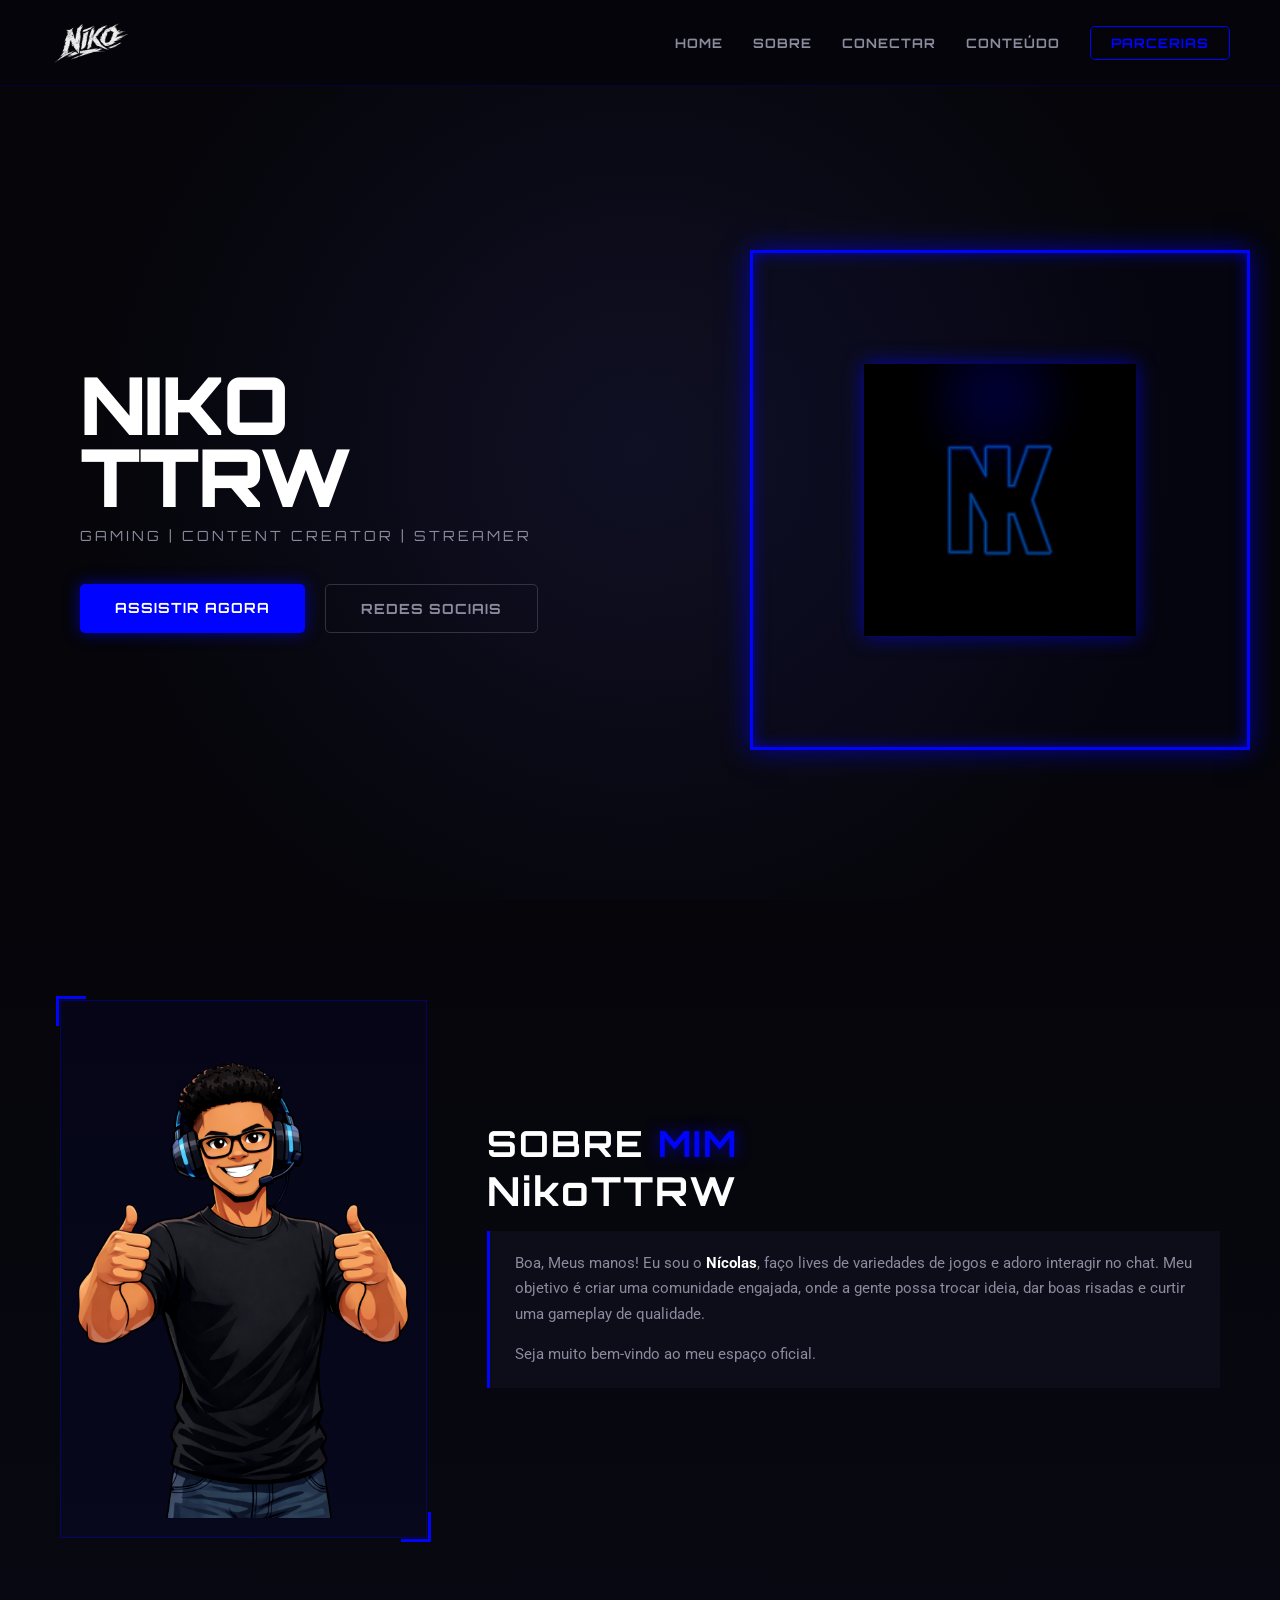
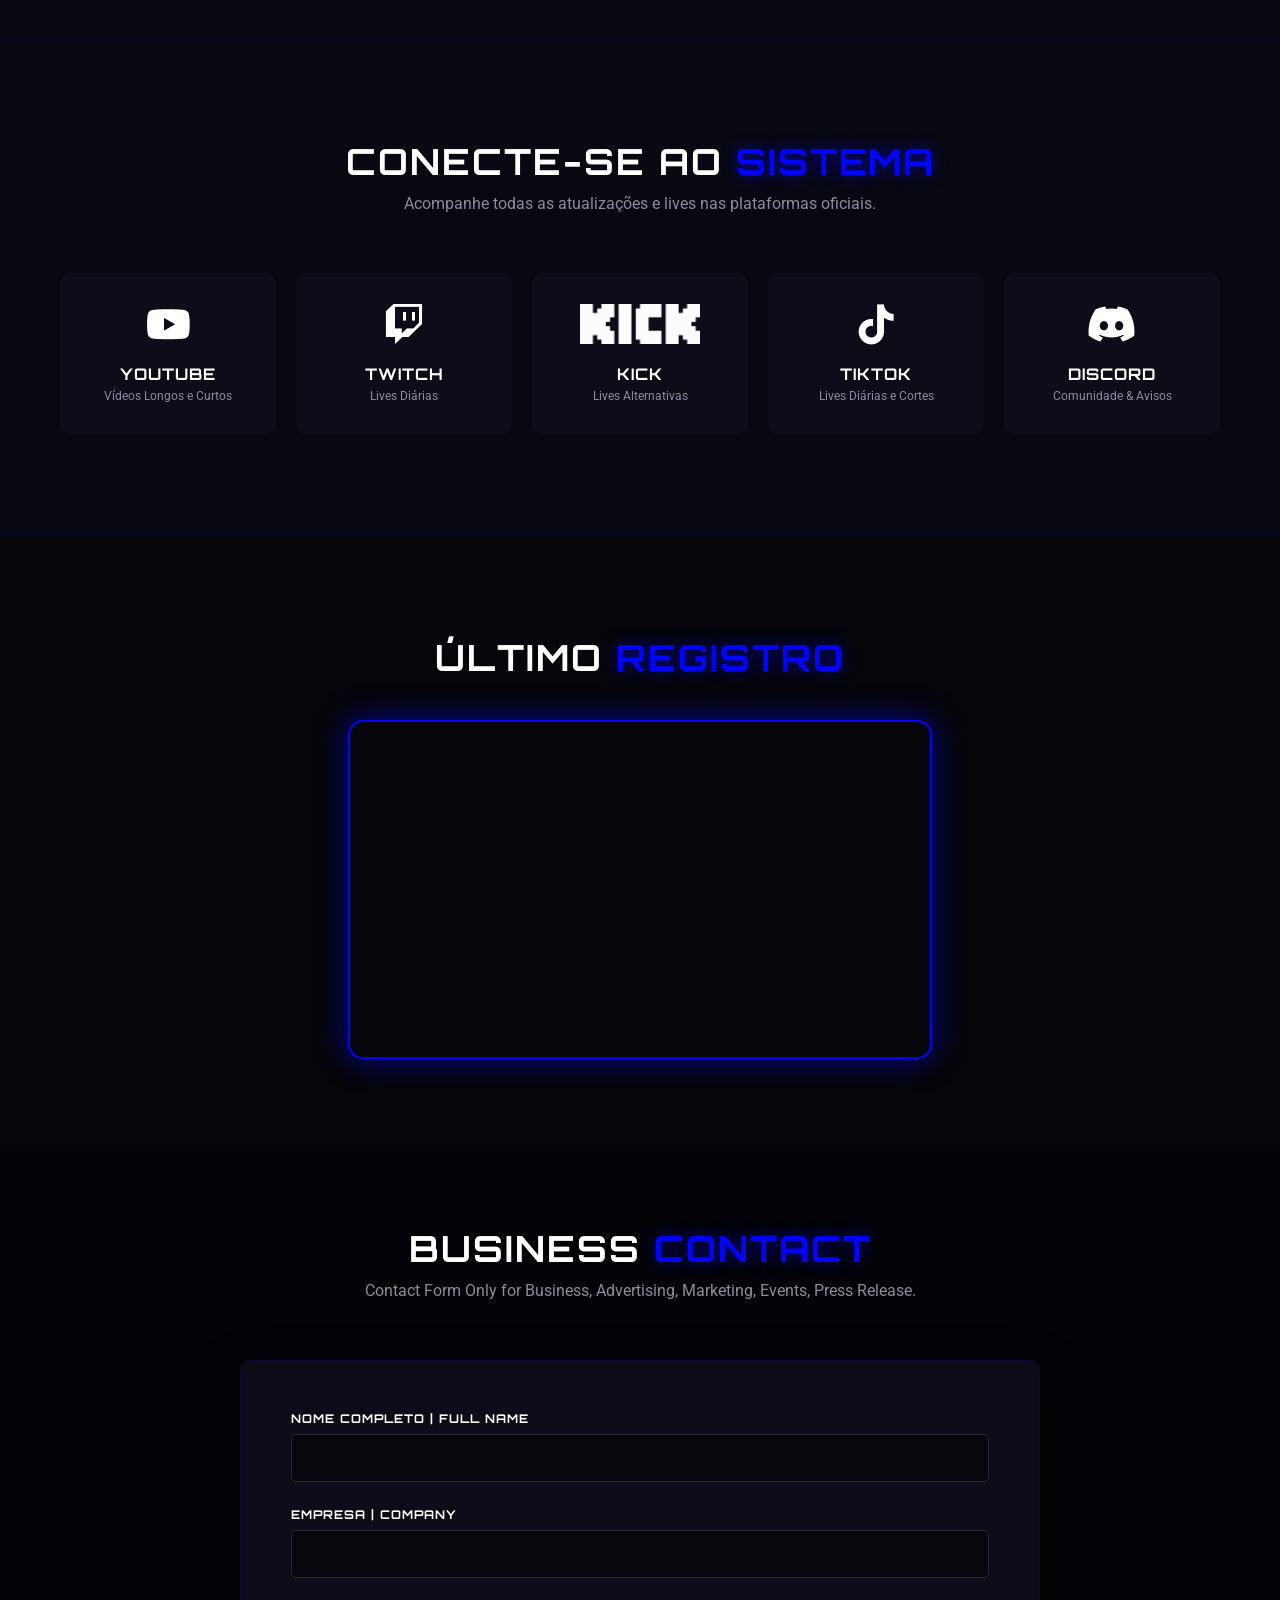
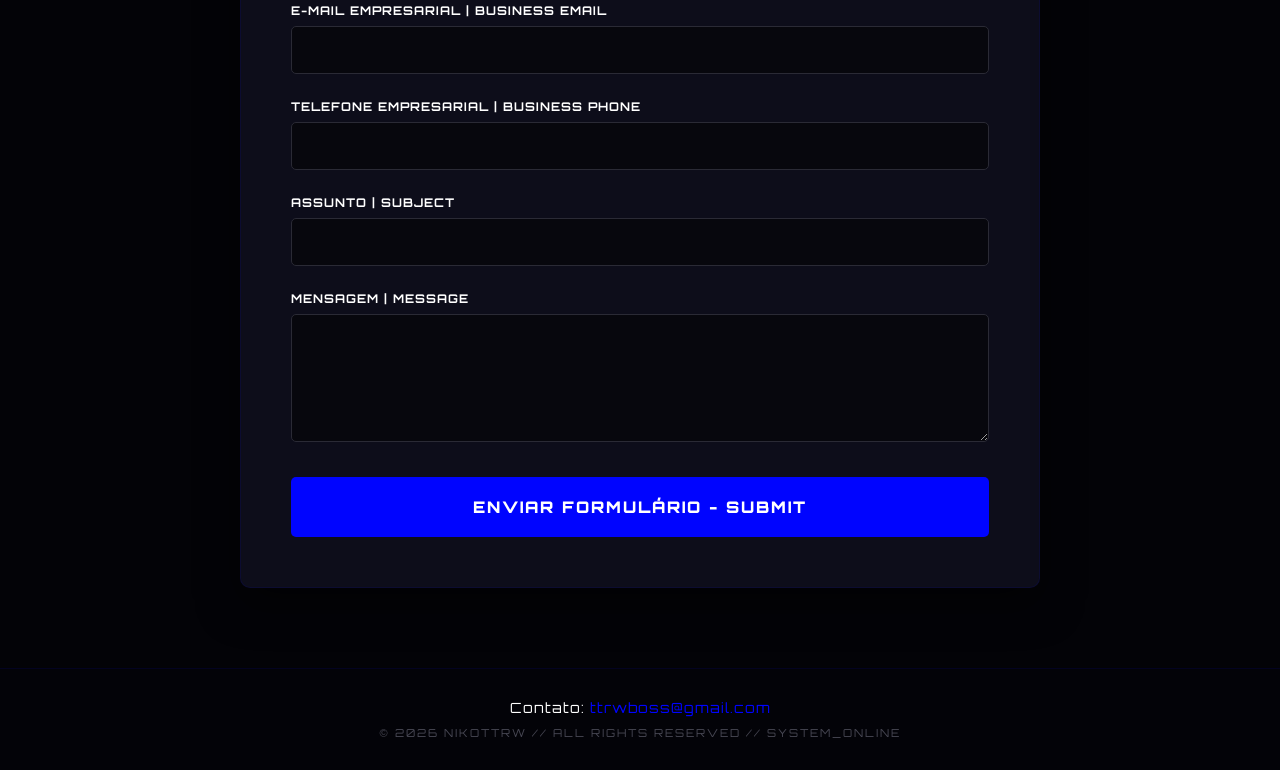
<file: index.html>
<!DOCTYPE html>
<html lang="pt-BR">
<head>
    <meta charset="UTF-8">
    <meta name="viewport" content="width=device-width, initial-scale=1.0">
    <title>NikoTTRW | Oficial Hub</title>
    <link rel="icon" type="image/png" href="images/favicon.png.png">
    <link href="https://fonts.googleapis.com/css2?family=Orbitron:wght@400;700;900&family=Roboto:wght@300;400;700&display=swap" rel="stylesheet">
    <link rel="stylesheet" href="https://cdnjs.cloudflare.com/ajax/libs/font-awesome/6.4.0/css/all.min.css">
    <link rel="stylesheet" href="css/style.css">
</head>
<body>

    <header class="header-tech">
        <div class="logo-area">
    <img src="images/logo niko.png" alt="NikoTTRW Logo" class="logo-principal">
</div>
        <nav class="nav-tech">
            <ul>
                <li><a href="#inicio">HOME</a></li>
                <li><a href="#sobre">SOBRE</a></li> <li><a href="#conectar">CONECTAR</a></li>
                <li><a href="#conteudo">CONTEÚDO</a></li>
                <li><a href="#parcerias" class="btn-contato-head">PARCERIAS</a></li>
            </ul>
        </nav>
    </header>

    <section id="inicio" class="hero-split">
        <div class="hero-text">
            <h1 class="glitch-effect">NIKO<br>TTRW</h1>
            <p class="tagline">GAMING | CONTENT CREATOR | STREAMER</p>
            <div class="hero-btns">
                <a href="https://www.twitch.tv/nikottrw" target="_blank" class="btn-principal">ASSISTIR AGORA</a>
                <a href="#conectar" class="btn-secundario">REDES SOCIAIS</a>
            </div>
        </div>
        <div class="hero-visual">
                    <div class="moldura-hero-quadrada">
                        <img src="images/Logo Canal 24,25.png" alt="Logo NK" class="logo-nk-centro">
                    </div>
                </div>
    </section>

    <section id="sobre" class="secao-sobre">
        <div class="container">
            <div class="sobre-grid">
                
                <div class="sobre-visual">
                    <div class="moldura-tech">
                        <img src="images/avatarNK01.png" alt="Foto de Perfil NikoTTRW" class="foto-perfil">
                        <div class="detalhe-canto top-left"></div>
                        <div class="detalhe-canto bottom-right"></div>
                    </div>
                </div>

                <div class="sobre-conteudo">
                    <h2 class="titulo-secao" style="text-align: left; margin-bottom: 0;">SOBRE <span class="destaque-azul">MIM</span></h2>
                    <h3 class="nickname-destaque">NikoTTRW</h3>
                    
                    <div class="caixa-texto-tech">
                        <p>Boa, Meus manos! Eu sou o <strong>Nícolas</strong>, faço lives de variedades de jogos e adoro interagir no chat. Meu objetivo é criar uma comunidade engajada, onde a gente possa trocar ideia, dar boas risadas e curtir uma gameplay de qualidade.</p>
                        <p>Seja muito bem-vindo ao meu espaço oficial.</p>
                    </div>
                </div>

            </div>
        </div>
    </section>

    <section id="conectar" class="secao-conectar">
        <div class="container">
            <h2 class="titulo-secao">CONECTE-SE AO <span class="destaque-azul">SISTEMA</span></h2>
            <p class="subtitulo">Acompanhe todas as atualizações e lives nas plataformas oficiais.</p>
            
            <div class="grid-redes">
                <a href="https://youtube.com/@NikoTTRW" target="_blank" class="rede-card youtube">
                    <i class="fab fa-youtube"></i>
                    <h3>YOUTUBE</h3>
                    <p>Vídeos Longos e Curtos</p>
                </a>
                <a href="https://www.twitch.tv/nikottrw" target="_blank" class="rede-card twitch">
                    <i class="fab fa-twitch"></i>
                    <h3>TWITCH</h3>
                    <p>Lives Diárias</p>
                </a>
                <a href="http://kick.com/nikottrw" target="_blank" class="rede-card kick">
    <img src="images/logokick02.png" alt="Kick Logo" class="kick-logo-img"> 
    <h3>KICK</h3>
    <p>Lives Alternativas</p>
</a>
                <a href="https://www.tiktok.com/@nikottrw_" target="_blank" class="rede-card tiktok">
                    <i class="fab fa-tiktok"></i>
                    <h3>TIKTOK</h3>
                    <p>Lives Diárias e Cortes</p>
                </a>
                <a href="http://discord.gg/YdZ8qJnztw" target="_blank" class="rede-card discord">
                    <i class="fab fa-discord"></i>
                    <h3>DISCORD</h3>
                    <p>Comunidade & Avisos</p>
                </a>
            </div>
        </div>
    </section>

    <section id="conteudo" class="secao-conteudo">
        <div class="container">
            <h2 class="titulo-secao">ÚLTIMO <span class="destaque-azul">REGISTRO</span></h2>
            <div class="video-frame">
                <iframe width="560" height="315" src="https://www.youtube.com/embed/videoseries?list=UUeEtiMWkNmXvwf4Eu_8Ql7g" title="YouTube video player" frameborder="0" allow="accelerometer; autoplay; clipboard-write; encrypted-media; gyroscope; picture-in-picture" allowfullscreen></iframe>
            </div>
        </div>
    </section>

    <section id="parcerias" class="secao-formulario">
        <div class="container">
            <h2 class="titulo-secao">BUSINESS <span class="destaque-azul">CONTACT</span></h2>
            <p class="subtitulo">Contact Form Only for Business, Advertising, Marketing, Events, Press Release.</p>
            
            <div class="form-container">
                <form action="https://formspree.io/f/meepkqyr" method="POST" class="form-tech">
                    <input type="text" name="_gotcha" style="display:none" />
                    <div class="input-group">
                        <label for="nome">NOME COMPLETO | FULL NAME</label>
                        <input type="text" id="nome" name="nome" required>
                    </div>

                    <div class="input-group">
                        <label for="empresa">EMPRESA | COMPANY</label>
                        <input type="text" id="empresa" name="empresa">
                    </div>

                    <div class="input-group">
                        <label for="email">E-MAIL EMPRESARIAL | BUSINESS EMAIL</label>
                        <input type="email" id="email" name="email" required>
                    </div>

                    <div class="input-group">
                        <label for="telefone">TELEFONE EMPRESARIAL | BUSINESS PHONE</label>
                        <input type="tel" id="telefone" name="telefone">
                    </div>

                    <div class="input-group">
                        <label for="assunto">ASSUNTO | SUBJECT</label>
                        <input type="text" id="assunto" name="assunto" required>
                    </div>

                    <div class="input-group">
                        <label for="mensagem">MENSAGEM | MESSAGE</label>
                        <textarea id="mensagem" name="mensagem" rows="6" required></textarea>
                    </div>

                    <button type="submit" class="btn-enviar">ENVIAR FORMULÁRIO - SUBMIT</button>
                </form>
            </div>
        </div>
    </section>

    <footer class="footer-tech">
        <div class="container-footer">
            <p class="email-contato">Contato: <a href="mailto:ttrwboss@gmail.com">ttrwboss@gmail.com</a></p>
            <p class="copyright-texto">© 2026 NIKOTTRW // ALL RIGHTS RESERVED // SYSTEM_ONLINE</p>
        </div>
    </footer>

</body>
</html>
</file>
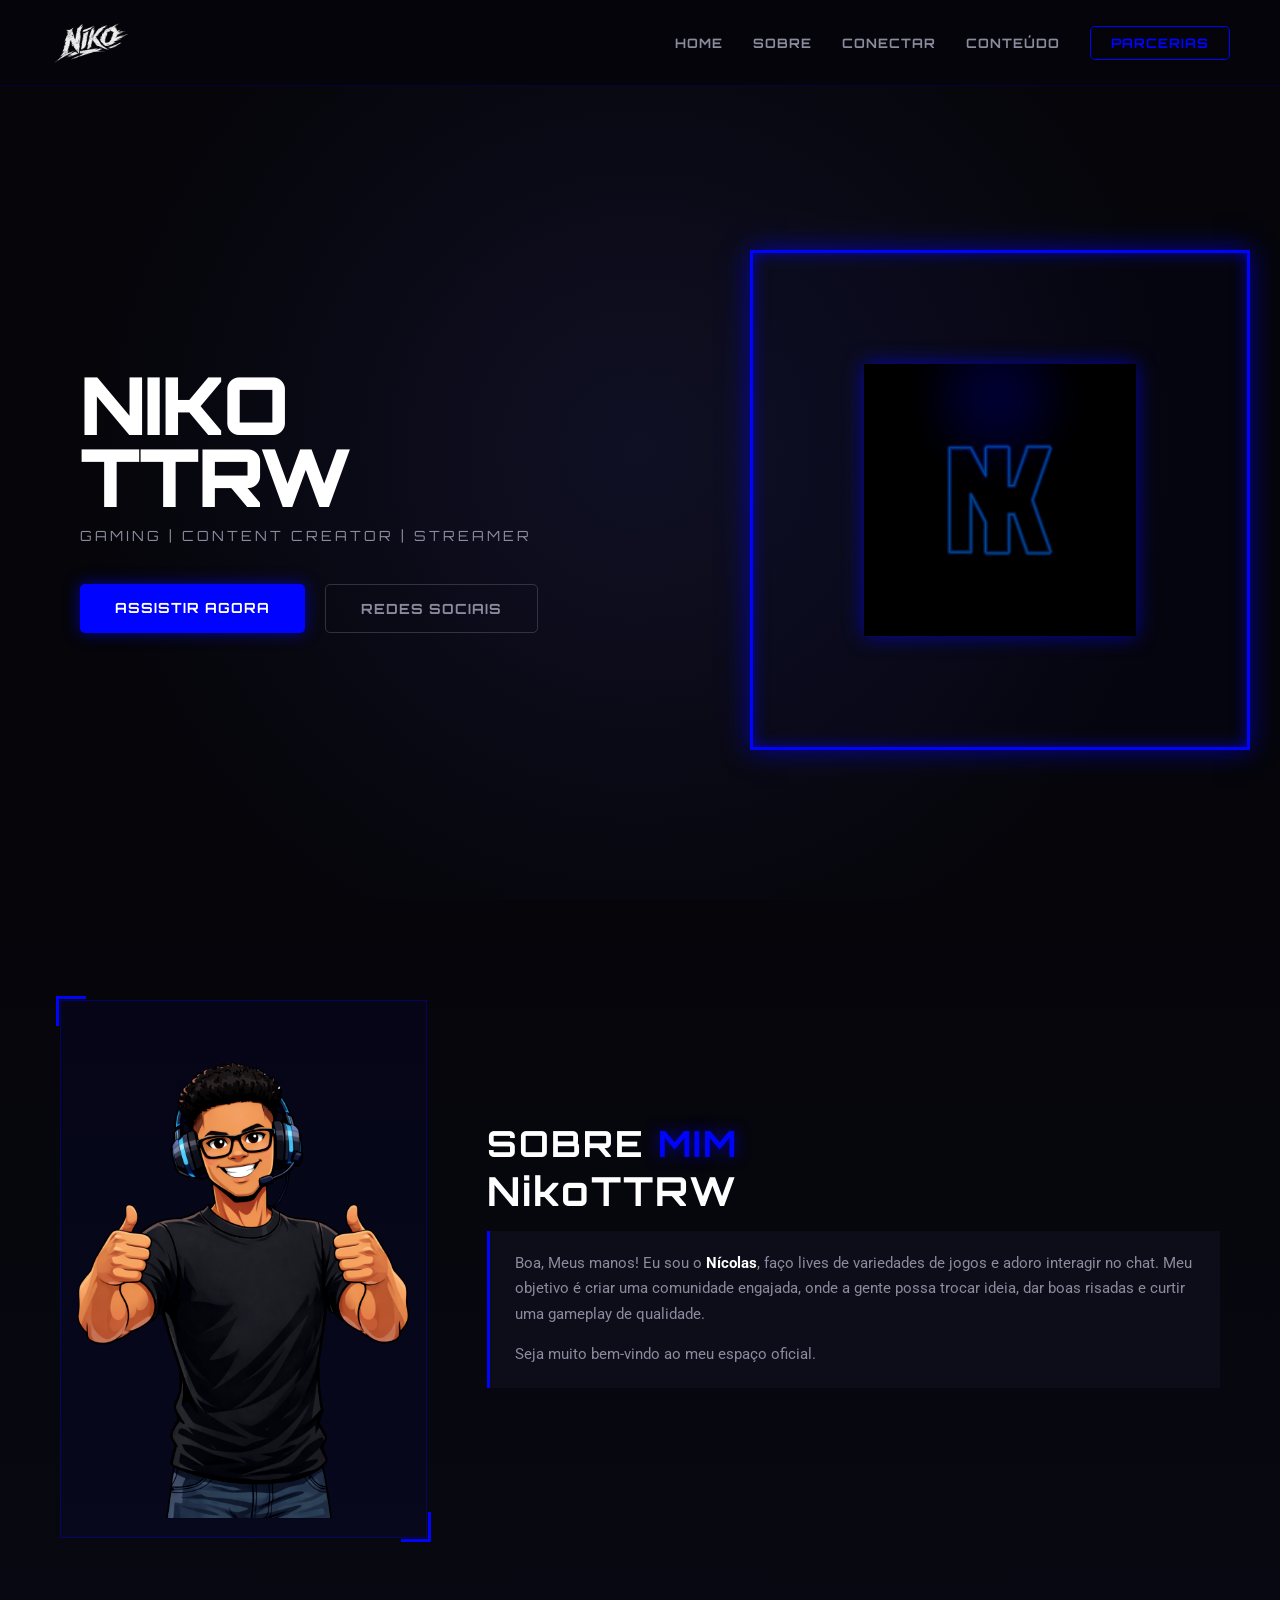
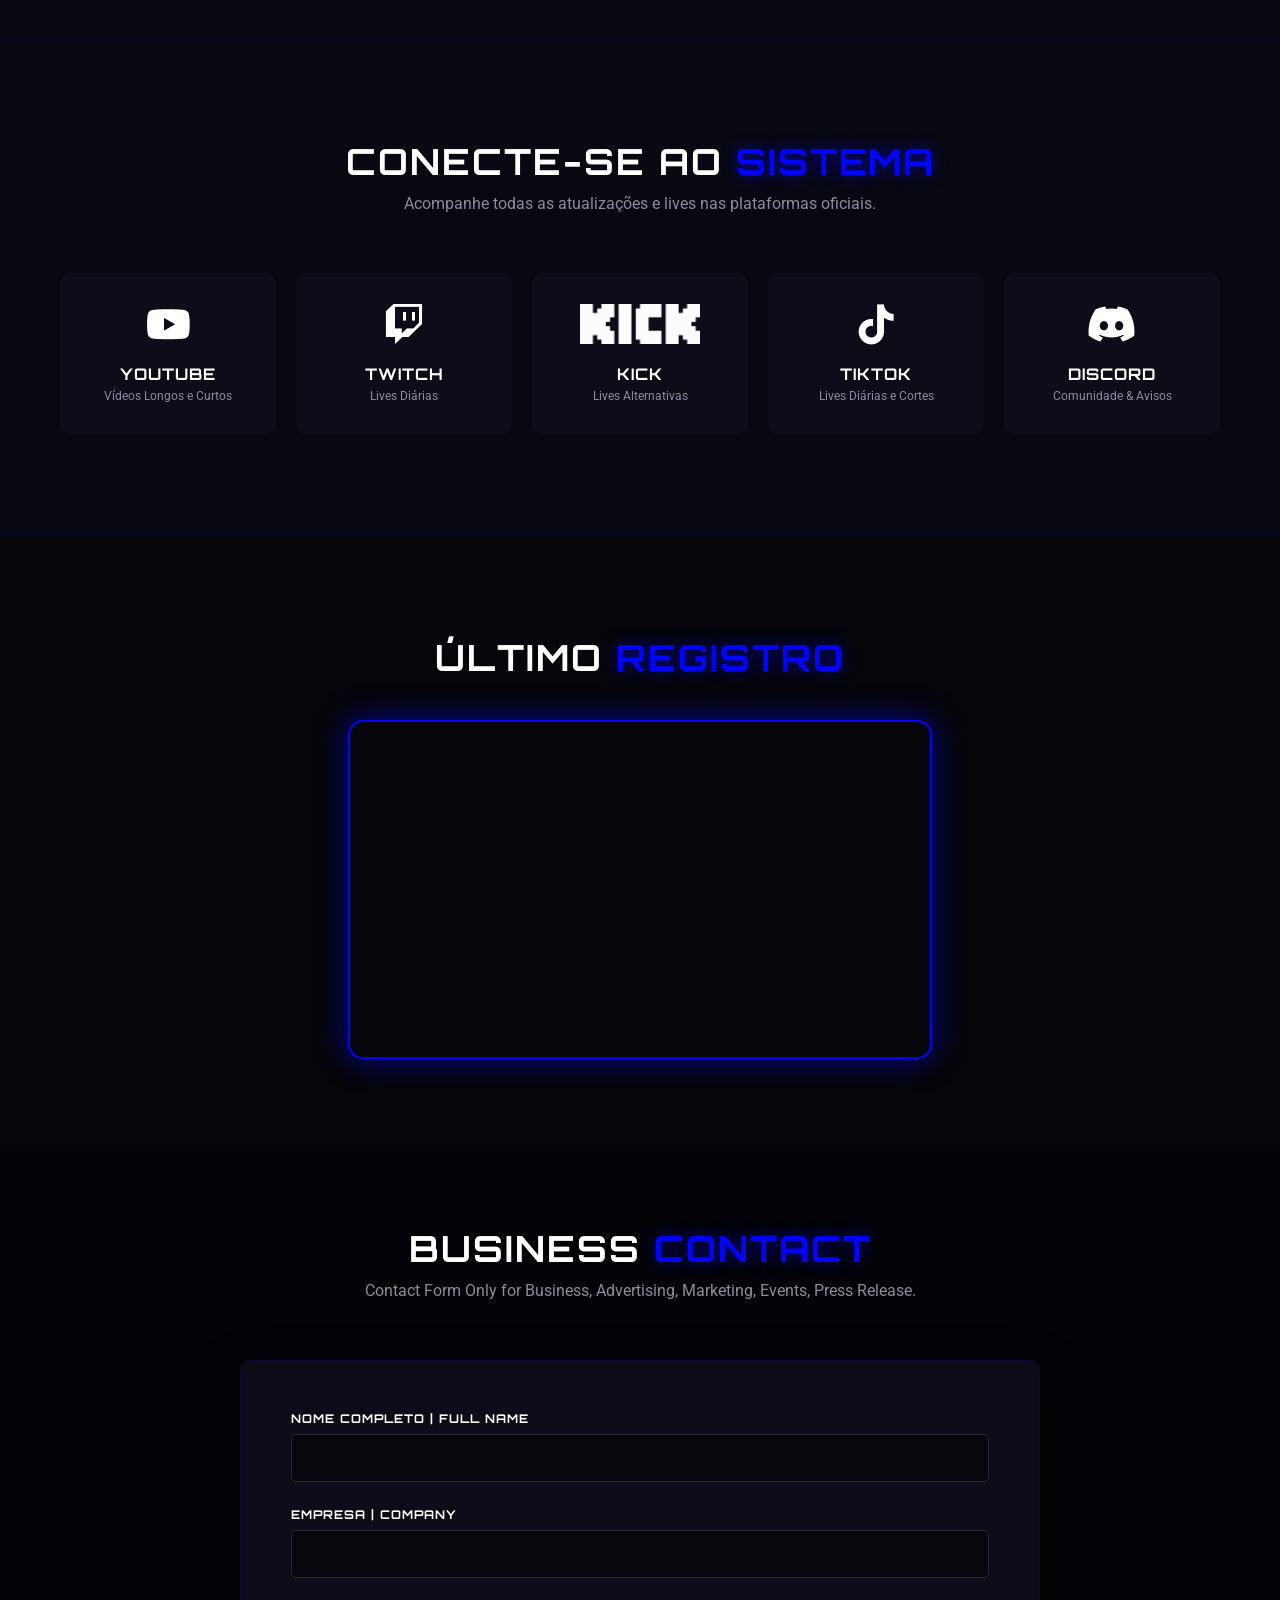
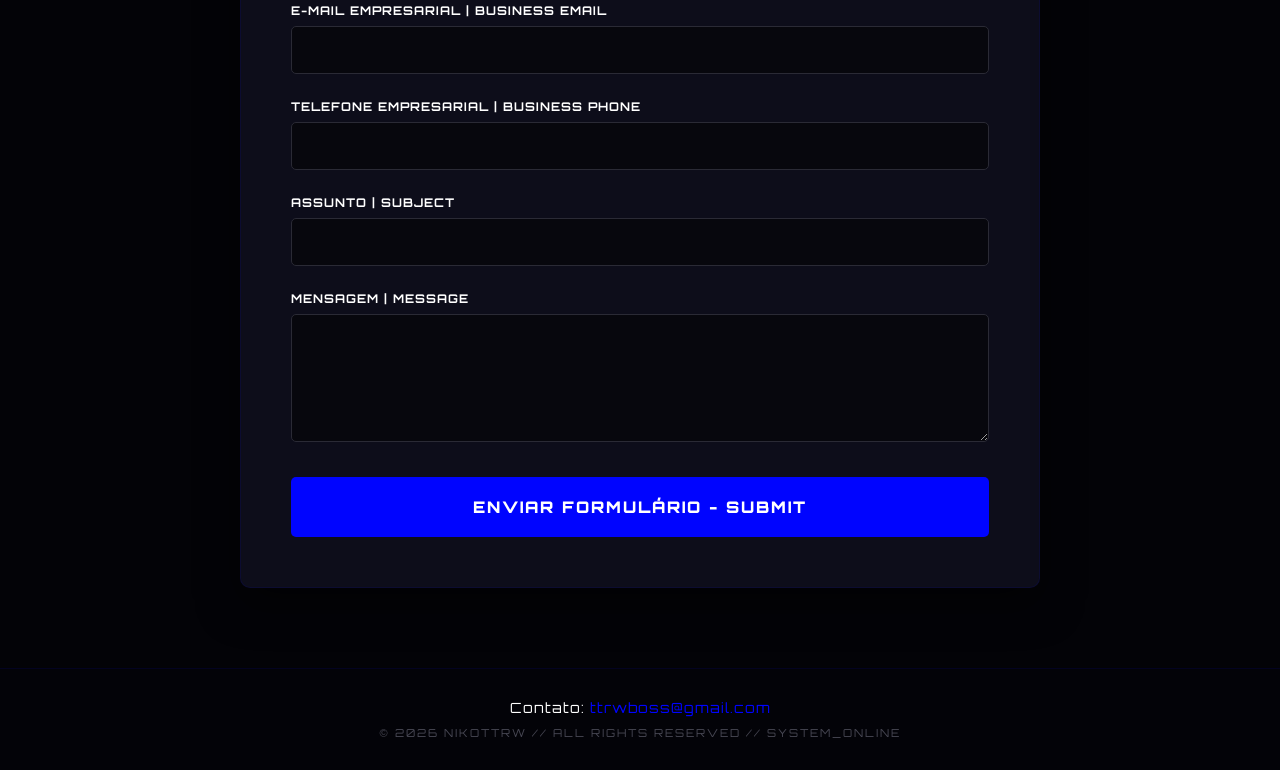
<file: css/index.html>
<!DOCTYPE html>
<html lang="pt-BR">
<head>
    <meta charset="UTF-8">
    <meta name="viewport" content="width=device-width, initial-scale=1.0">
    <title>NikoTTRW | Oficial Hub</title>
    <link href="https://fonts.googleapis.com/css2?family=Orbitron:wght@400;700;900&family=Roboto:wght@300;400;700&display=swap" rel="stylesheet">
    <link rel="stylesheet" href="https://cdnjs.cloudflare.com/ajax/libs/font-awesome/6.4.0/css/all.min.css">
    <link rel="stylesheet" href="style.css">
</head>
<body>

    <header class="header-tech">
        <div class="logo-area">
    <img src="images/logo niko.png" alt="NikoTTRW Logo" class="logo-principal">
</div>
        <nav class="nav-tech">
            <ul>
                <li><a href="#inicio">HOME</a></li>
                <li><a href="#sobre">SOBRE</a></li> <li><a href="#conectar">CONECTAR</a></li>
                <li><a href="#conteudo">CONTEÚDO</a></li>
                <li><a href="#parcerias" class="btn-contato-head">PARCERIAS</a></li>
            </ul>
        </nav>
    </header>

    <section id="inicio" class="hero-split">
        <div class="hero-text">
            <h1 class="glitch-effect">NIKO<br>TTRW</h1>
            <p class="tagline">GAMING | CONTENT CREATOR | STREAMER</p>
            <div class="hero-btns">
                <a href="https://www.twitch.tv/nikottrw" target="_blank" class="btn-principal">ASSISTIR AGORA</a>
                <a href="#conectar" class="btn-secundario">REDES SOCIAIS</a>
            </div>
        </div>
        <div class="hero-visual">
                    <div class="moldura-hero-quadrada">
                        <img src="images/Logo Canal 24,25.png" alt="Logo NK" class="logo-nk-centro">
                    </div>
                </div>
    </section>

    <section id="sobre" class="secao-sobre">
        <div class="container">
            <div class="sobre-grid">
                
                <div class="sobre-visual">
                    <div class="moldura-tech">
                        <img src="images/avatarNK01.png" alt="Foto de Perfil NikoTTRW" class="foto-perfil">
                        <div class="detalhe-canto top-left"></div>
                        <div class="detalhe-canto bottom-right"></div>
                    </div>
                </div>

                <div class="sobre-conteudo">
                    <h2 class="titulo-secao" style="text-align: left; margin-bottom: 0;">SOBRE <span class="destaque-azul">MIM</span></h2>
                    <h3 class="nickname-destaque">NikoTTRW</h3>
                    
                    <div class="caixa-texto-tech">
                        <p>Boa, Meus manos! Eu sou o <strong>Nícolas</strong>, faço lives de variedades de jogos e adoro interagir no chat. Meu objetivo é criar uma comunidade engajada, onde a gente possa trocar ideia, dar boas risadas e curtir uma gameplay de qualidade.</p>
                        <p>Seja muito bem-vindo ao meu espaço oficial.</p>
                    </div>
                </div>

            </div>
        </div>
    </section>

    <section id="conectar" class="secao-conectar">
        <div class="container">
            <h2 class="titulo-secao">CONECTE-SE AO <span class="destaque-azul">SISTEMA</span></h2>
            <p class="subtitulo">Acompanhe todas as atualizações e lives nas plataformas oficiais.</p>
            
            <div class="grid-redes">
                <a href="https://youtube.com/@NikoTTRW" target="_blank" class="rede-card youtube">
                    <i class="fab fa-youtube"></i>
                    <h3>YOUTUBE</h3>
                    <p>Vídeos Longos e Curtos</p>
                </a>
                <a href="https://www.twitch.tv/nikottrw" target="_blank" class="rede-card twitch">
                    <i class="fab fa-twitch"></i>
                    <h3>TWITCH</h3>
                    <p>Lives Diárias</p>
                </a>
                <a href="http://kick.com/nikottrw" target="_blank" class="rede-card kick">
    <img src="images/logokick02.png" alt="Kick Logo" class="kick-logo-img"> 
    <h3>KICK</h3>
    <p>Lives Alternativas</p>
</a>
                <a href="https://www.tiktok.com/@nikottrw_" target="_blank" class="rede-card tiktok">
                    <i class="fab fa-tiktok"></i>
                    <h3>TIKTOK</h3>
                    <p>Lives Diárias e Cortes</p>
                </a>
                <a href="http://discord.gg/YdZ8qJnztw" target="_blank" class="rede-card discord">
                    <i class="fab fa-discord"></i>
                    <h3>DISCORD</h3>
                    <p>Comunidade & Avisos</p>
                </a>
            </div>
        </div>
    </section>

    <section id="conteudo" class="secao-conteudo">
        <div class="container">
            <h2 class="titulo-secao">ÚLTIMO <span class="destaque-azul">REGISTRO</span></h2>
            <div class="video-frame">
                <iframe width="560" height="315" src="https://www.youtube.com/embed/videoseries?list=UUeEtiMWkNmXvwf4Eu_8Ql7g" title="YouTube video player" frameborder="0" allow="accelerometer; autoplay; clipboard-write; encrypted-media; gyroscope; picture-in-picture" allowfullscreen></iframe>
            </div>
        </div>
    </section>

    <section id="parcerias" class="secao-formulario">
        <div class="container">
            <h2 class="titulo-secao">BUSINESS <span class="destaque-azul">CONTACT</span></h2>
            <p class="subtitulo">Contact Form Only for Business, Advertising, Marketing, Events, Press Release.</p>
            
            <div class="form-container">
                <form action="https://formspree.io/f/SEU_CODIGO_AQUI" method="POST" class="form-tech">
                    <input type="text" name="_gotcha" style="display:none" />
                    <div class="input-group">
                        <label for="nome">NOME COMPLETO | FULL NAME</label>
                        <input type="text" id="nome" name="nome" required>
                    </div>

                    <div class="input-group">
                        <label for="empresa">EMPRESA | COMPANY</label>
                        <input type="text" id="empresa" name="empresa">
                    </div>

                    <div class="input-group">
                        <label for="email">E-MAIL EMPRESARIAL | BUSINESS EMAIL</label>
                        <input type="email" id="email" name="email" required>
                    </div>

                    <div class="input-group">
                        <label for="telefone">TELEFONE EMPRESARIAL | BUSINESS PHONE</label>
                        <input type="tel" id="telefone" name="telefone">
                    </div>

                    <div class="input-group">
                        <label for="assunto">ASSUNTO | SUBJECT</label>
                        <input type="text" id="assunto" name="assunto" required>
                    </div>

                    <div class="input-group">
                        <label for="mensagem">MENSAGEM | MESSAGE</label>
                        <textarea id="mensagem" name="mensagem" rows="6" required></textarea>
                    </div>

                    <button type="submit" class="btn-enviar">ENVIAR FORMULÁRIO - SUBMIT</button>
                </form>
            </div>
        </div>
    </section>

    <footer class="footer-tech">
        <div class="container-footer">
            <p class="email-contato">Contato: <a href="mailto:ttrwboss@gmail.com">ttrwboss@gmail.com</a></p>
            <p class="copyright-texto">© 2026 NIKOTTRW // ALL RIGHTS RESERVED // SYSTEM_ONLINE</p>
        </div>
    </footer>

</body>
</html>
</file>
<file: css/style.css>
/* --- CONFIGURAÇÕES GERAIS E VARIÁVEIS --- */
:root {
    --azul-principal: #0004ff; /* azul elétrico */
    --azul-glow: rgba(0, 4, 255, 0.6);
    --bg-profundo: #05050a; /* fundo quase preto */
    --bg-card: #0d0d1a; /* cinza azulado muito escuro */
    --texto-main: #ffffff;
    --texto-muted: #8b8b9e;
    --fonte-tech: 'Orbitron', sans-serif; /* fonte para títulos */
    --fonte-corpo: 'Roboto', sans-serif; /* fonte para textos longos */
}

* {
    margin: 0;
    padding: 0;
    box-sizing: border-box;
    text-decoration: none;
    list-style: none;
    scroll-behavior: smooth;
}

body {
    background-color: var(--bg-profundo);
    color: var(--texto-main);
    font-family: var(--fonte-corpo);
    overflow-x: hidden; /* evita barra de rolagem horizontal */
}

.container {
    max-width: 1200px;
    margin: 0 auto;
    padding: 0 20px;
}

/* --- TÍTULOS PONTUAIS --- */
.titulo-secao {
    font-family: var(--fonte-tech);
    font-size: 36px;
    text-align: center;
    text-transform: uppercase;
    letter-spacing: 2px;
    margin-bottom: 10px;
}

.destaque-azul {
    color: var(--azul-principal);
    text-shadow: 0 0 15px var(--azul-glow);
}

.subtitulo {
    text-align: center;
    color: var(--texto-muted);
    margin-bottom: 60px;
    font-size: 16px;
}

/* --- HEADER TECH  --- */
.header-tech {
    background-color: rgba(5, 5, 10, 0.9);
    backdrop-filter: blur(10px); /* efeito de vidro embaçado */
    display: flex;
    justify-content: space-between;
    align-items: center;
    padding: 15px 50px;
    position: fixed;
    width: 100%;
    top: 0;
    z-index: 1000;
    border-bottom: 1px solid rgba(0, 4, 255, 0.2);
}

.logo-area {
    font-family: var(--fonte-tech);
    font-size: 24px;
    font-weight: 900;
    letter-spacing: -1px;
}

.logo-prefix { color: var(--texto-main); }
.logo-suffix { 
    color: var(--azul-principal); 
    text-shadow: 0 0 10px var(--azul-glow);
}

.nav-tech ul {
    display: flex;
    align-items: center;
    gap: 30px;
}

.nav-tech a {
    color: var(--texto-muted);
    font-family: var(--fonte-tech);
    font-size: 13px;
    font-weight: 700;
    letter-spacing: 1px;
    transition: 0.3s;
}

.nav-tech a:hover {
    color: var(--azul-principal);
    text-shadow: 0 0 10px var(--azul-glow);
}

/* botão de contato no menu */
.btn-contato-head {
    border: 1px solid var(--azul-principal);
    padding: 8px 20px;
    border-radius: 5px;
    color: var(--azul-principal) !important;
    transition: 0.3s;
}

.btn-contato-head:hover {
    background-color: var(--azul-principal);
    color: white !important;
    box-shadow: 0 0 20px var(--azul-glow);
}

/* --- HERO SECTION --- */
.hero-split {
    min-height: 100vh;
    display: flex;
    align-items: center;
    padding-top: 100px; /* Desconto do header */
    background: radial-gradient(circle at center, #101025 0%, var(--bg-profundo) 70%);
}

.hero-text {
    flex: 1;
    padding: 0 80px;
}

.hero-text h1 {
    font-family: var(--fonte-tech);
    font-size: 80px;
    line-height: 0.9;
    font-weight: 900;
    letter-spacing: -2px;
    margin-bottom: 15px;
    color: var(--texto-main);
}

.tagline {
    font-family: var(--fonte-tech);
    font-size: 14px;
    color: var(--texto-muted);
    letter-spacing: 3px;
    margin-bottom: 40px;
}

.hero-btns {
    display: flex;
    gap: 20px;
}

/* estilo dos botões futuristas */
.btn-principal, .btn-secundario {
    font-family: var(--fonte-tech);
    font-weight: 700;
    font-size: 14px;
    padding: 15px 35px;
    border-radius: 5px;
    transition: 0.3s;
    letter-spacing: 1px;
}

.btn-principal {
    background-color: var(--azul-principal);
    color: white;
    box-shadow: 0 0 15px var(--azul-glow);
}

.btn-principal:hover {
    transform: translateY(-3px);
    box-shadow: 0 0 30px var(--azul-glow);
}

.btn-secundario {
    background-color: transparent;
    color: var(--texto-muted);
    border: 1px solid rgba(139, 139, 158, 0.3);
}

.btn-secundario:hover {
    border-color: var(--texto-main);
    color: var(--texto-main);
    background-color: rgba(255,255,255,0.05);
}

/* area visual da direita */
.hero-visual {
    flex: 1;
    position: relative;
    display: flex;
    justify-content: center;
    align-items: center;
}

.foto-hero {
    width: 80%;
    max-width: 450px;
    border-radius: 20px;
    object-fit: cover;
    /* efeito geométrico tech nas bordas */
    clip-path: polygon(0% 15%, 15% 15%, 15% 0%, 85% 0%, 85% 15%, 100% 15%, 100% 85%, 85% 85%, 85% 100%, 15% 100%, 15% 85%, 0% 85%);
    border: 2px solid var(--azul-principal);
}

/* brilho atrás da foto */
.glow-overlay {
    position: absolute;
    width: 60%;
    height: 60%;
    background-color: var(--azul-principal);
    filter: blur(100px);
    opacity: 0.3;
    z-index: -1;
}

/* --- SEÇÃO CONECTAR --- */
.secao-conectar {
    padding: 100px 0;
    background-color: #080812;
    border-top: 1px solid rgba(0, 4, 255, 0.1);
    border-bottom: 1px solid rgba(0, 4, 255, 0.1);
}

.grid-redes {
    display: flex;
    flex-wrap: wrap;
    justify-content: center;
    gap: 20px;
}

.rede-card {
    background-color: var(--bg-card);
    width: calc(20% - 16px); 
    min-width: 200px;
    padding: 30px 20px;
    border-radius: 10px;
    text-align: center;
    border: 1px solid transparent;
    transition: 0.4s;
    display: flex;
    flex-direction: column;
    align-items: center;
}

.rede-card:hover {
    transform: translateY(-5px);
    border-color: var(--azul-principal);
    box-shadow: 0 10px 30px rgba(0, 4, 255, 0.2);
}

.rede-card i {
    font-size: 40px;
    color: var(--texto-main);
    margin-bottom: 20px;
    transition: 0.3s;
}

.rede-card h3 {
    font-family: var(--fonte-tech);
    font-size: 16px;
    color: var(--texto-main);
    margin-bottom: 5px;
    letter-spacing: 1px;
}

.rede-card p {
    font-size: 12px;
    color: var(--texto-muted);
}

/* cores das redes específicas */
.youtube:hover i { color: #FF0000; text-shadow: 0 0 15px rgba(255,0,0,0.5); }
.twitch:hover i { color: #9146FF; text-shadow: 0 0 15px rgba(145,70,255,0.5); }
.kick:hover i { color: #00E701; text-shadow: 0 0 15px rgba(0,231,1,0.5); }
.tiktok:hover i { color: #FF69B4; text-shadow: 0 0 15px #FF69B4; }
.discord:hover i { color: #5865F2; text-shadow: 0 0 15px rgba(88,101,242,0.5); }

/* --- SEÇÃO CONTEÚDO --- */
.secao-conteudo {
    padding: 100px 0;
}

.video-frame {
    display: flex;
    justify-content: center;
    margin-top: 50px;
    position: relative;
}

/* moldura tecnológica ao redor do vídeo */
.video-frame::before {
    content: '';
    position: absolute;
    top: -10px; left: 50%;
    transform: translateX(-50%);
    width: 580px; height: 335px;
    border: 2px solid var(--azul-principal);
    border-radius: 15px;
    box-shadow: 0 0 30px var(--azul-glow);
    z-index: -1;
    max-width: calc(100% + 20px);
}

.video-frame iframe {
    max-width: 100%;
    border-radius: 10px;
}

/* --- FOOTER TECH --- */
.footer-tech {
    background-color: #030307;
    padding: 80px 0 30px 0;
    text-align: center;
    border-top: 1px solid rgba(0, 4, 255, 0.2);
}

.footer-tech h3 {
    font-family: var(--fonte-tech);
    font-size: 24px;
    margin-bottom: 10px;
}

.info-contato {
    color: var(--texto-muted);
    margin-bottom: 20px;
}

.email-negocio {
    font-family: var(--fonte-tech);
    font-size: 20px;
    color: var(--azul-principal);
    font-weight: 700;
    text-shadow: 0 0 15px var(--azul-glow);
    transition: 0.3s;
}

.email-negocio:hover {
    color: white;
    text-shadow: 0 0 25px var(--azul-glow);
}

.copyright {
    margin-top: 60px;
    font-size: 10px;
    color: #444;
    letter-spacing: 2px;
}

/* --- SEÇÃO DO FORMULÁRIO --- */
.secao-formulario {
    padding: 80px 0;
    background-color: #030307;
    border-top: 1px solid rgba(0, 4, 255, 0.2);
}

.form-container {
    max-width: 800px;
    margin: 0 auto;
    background-color: var(--bg-card);
    padding: 50px;
    border-radius: 10px;
    border: 1px solid rgba(0, 4, 255, 0.1);
    box-shadow: 0 15px 40px rgba(0,0,0,0.5);
}

.input-group {
    margin-bottom: 25px;
    display: flex;
    flex-direction: column;
}

.input-group label {
    font-family: var(--fonte-tech);
    font-size: 12px;
    color: var(--texto-main);
    margin-bottom: 8px;
    letter-spacing: 1px;
    font-weight: 700;
}

.input-group input, 
.input-group textarea {
    background-color: rgba(5, 5, 10, 0.8);
    border: 1px solid #2a2a35;
    padding: 15px;
    border-radius: 5px;
    color: white;
    font-family: var(--fonte-corpo);
    font-size: 14px;
    transition: 0.3s;
    outline: none;
}

/* efeito de brilho azul ao clilcar */
.input-group input:focus, 
.input-group textarea:focus {
    border-color: var(--azul-principal);
    box-shadow: 0 0 15px rgba(0, 4, 255, 0.3);
    background-color: rgba(0, 4, 255, 0.05);
}

/* botão de Enviar */
.btn-enviar {
    width: 100%;
    background-color: var(--azul-principal);
    color: white;
    font-family: var(--fonte-tech);
    font-weight: 900;
    font-size: 16px;
    padding: 20px;
    border: none;
    border-radius: 5px;
    cursor: pointer;
    transition: 0.3s;
    letter-spacing: 2px;
    margin-top: 10px;
}

.btn-enviar:hover {
    background-color: #0003cc; /* Azul um pouco mais escuro */
    box-shadow: 0 0 30px var(--azul-glow);
    transform: translateY(-2px);
}

/* mini footer no final de tudo */
.footer-simples {
    text-align: center;
    padding: 20px;
    background-color: #010103;
}

/* --- SEÇÃO SOBRE MIM --- */
.secao-sobre {
    padding: 100px 0;
    background-color: var(--bg-profundo);
    /* degrade para separar */
    background: linear-gradient(180deg, var(--bg-profundo) 0%, #080812 100%);
}

.sobre-grid {
    display: flex;
    align-items: center;
    gap: 60px;
    flex-wrap: wrap; /* se a tela for pequena, o texto desce para debaixo da foto */
}

/* moldura futurista */
.sobre-visual {
    flex: 1;
    min-width: 300px;
    display: flex;
    justify-content: center;
}

.moldura-tech {
    position: relative;
    padding: 15px;
    border: 1px solid rgba(0, 4, 255, 0.3);
    background-color: rgba(0, 4, 255, 0.05);
}

.foto-perfil {
    width: 100%;
    max-width: 350px;
    height: auto;
    object-fit: cover;
    filter: grayscale(20%) contrast(110%);
    transition: 0.5s;
}

.moldura-tech:hover .foto-perfil {
    filter: grayscale(0%) contrast(100%); /* cor normal ao passar o mouse */
    box-shadow: 0 0 20px var(--azul-glow);
}

/* detalhes no canto da moldura */
.detalhe-canto {
    position: absolute;
    width: 30px;
    height: 30px;
    border: 3px solid var(--azul-principal);
}

.top-left {
    top: -5px;
    left: -5px;
    border-right: none;
    border-bottom: none;
}

.bottom-right {
    bottom: -5px;
    right: -5px;
    border-left: none;
    border-top: none;
}

/* area de texto */
.sobre-conteudo {
    flex: 2;
    min-width: 300px;
}

.nickname-destaque {
    font-family: var(--fonte-tech);
    font-size: 40px;
    color: var(--texto-main);
    letter-spacing: 2px;
    margin-bottom: 15px;
}

/* tags */
.tags-perfil {
    display: flex;
    flex-wrap: wrap;
    gap: 10px;
    margin-bottom: 25px;
}

.tag {
    font-family: var(--fonte-tech);
    font-size: 11px;
    color: var(--azul-principal);
    border: 1px solid var(--azul-principal);
    padding: 5px 12px;
    letter-spacing: 1px;
    text-transform: uppercase;
    background-color: rgba(0, 4, 255, 0.05);
}

/* caixa de textol */
.caixa-texto-tech {
    background-color: var(--bg-card);
    border-left: 3px solid var(--azul-principal);
    padding: 20px 25px;
    margin-bottom: 30px;
}

.caixa-texto-tech p {
    color: var(--texto-muted);
    line-height: 1.7;
    margin-bottom: 15px;
    font-size: 15px;
}

.caixa-texto-tech p:last-child {
    margin-bottom: 0;
}

.caixa-texto-tech strong, .caixa-texto-tech em {
    color: var(--texto-main);
}

/* links em formato de botões */
.links-sobre {
    display: flex;
    gap: 15px;
    flex-wrap: wrap;
}

.links-sobre a {
    padding: 10px 20px;
    font-size: 12px;
}

.links-sobre i {
    margin-right: 5px;
    font-size: 14px;
}

/* --- NOVA LOGO PRINCIPAL EM IMAGEM --- */
.logo-principal {
    height: 55px;   
    width: auto;    
    display: block; 
    
    /* efeito ao passar o mouse */
    transition: opacity 0.3s ease; 
}

/* efeito de hover */
.logo-principal:hover {
    opacity: 0.8; /* apaga quando passa o mouse */
}

/* --- NOVA LOGO DA KICK EM IMAGEM --- */
.kick-logo-img {
    height: 40px;   
    width: auto;    
    margin-bottom: 20px; 
    display: block;  

}

/* efeito de hover*/
.rede-card.kick:hover .kick-logo-img {
    filter: drop-shadow(0 0 15px rgba(0, 231, 1, 0.8)); /* Aumenta o brilho verde no hover */
}

/* --- MOLDURA QUADRADA NEON (SEÇÃO INÍCIO) --- */
.hero-visual {
    flex: 1;
    display: flex;
    justify-content: center;
    align-items: center;
    min-width: 300px;
}

.moldura-hero-quadrada {
    position: relative;
    width: 100%;
    max-width: 500px; 
    aspect-ratio: 1 / 1; 
    background-color: rgba(0, 4, 255, 0.02); 
    
    /* borda contínua sem quebras */
    border: 3px solid var(--azul-principal); 
    
    /* brilho neon (para fora e para dentro da caixa) */
    box-shadow: 0 0 25px var(--azul-glow), inset 0 0 15px var(--azul-glow); 
    
    /* centraliza a logo dentro do quadrado */
    display: flex;
    justify-content: center;
    align-items: center;
    
    transition: box-shadow 0.3s ease;
}

/* efeito de acender ainda mais quando passa o mouse */
.moldura-hero-quadrada:hover {
    box-shadow: 0 0 45px var(--azul-glow), inset 0 0 25px var(--azul-glow); 
}

/* ajuste da logo dentro do quadrado */
.logo-nk-centro {
    width: 55%; 
    height: auto;
    filter: drop-shadow(0 0 10px var(--azul-glow)); 
    clip-path: none; 
}

/* --- RODAPÉ / FOOTER --- */
.footer-tech {
    background-color: #030308; 
    border-top: 1px solid rgba(0, 4, 255, 0.1); 
    padding: 30px 0;
    text-align: center; 
    font-family: var(--fonte-tech);
}

.container-footer {
    display: flex;
    flex-direction: column; 
    gap: 10px;
}

.email-contato {
    color: var(--texto-main);
    font-size: 14px;
    letter-spacing: 1px;
}

/* link do e-mail com a sua cor azul neon */
.email-contato a {
    color: var(--azul-principal);
    text-decoration: none;
    transition: 0.3s;
}

.email-contato a:hover {
    color: #ffffff;
    text-shadow: 0 0 10px var(--azul-glow);
}

.copyright-texto {
    color: var(--texto-muted); 
    font-size: 11px;
    letter-spacing: 2px;
    opacity: 0.5;
}

/* ajustes para celular */
@media (max-width: 768px) {
    .container {
        width: 95%; 
        padding: 10px;
    }

    h1 {
        font-size: 2.5rem; /* diminui o título */
    }

    .redes-sociais, .cards-container {
        display: flex;
        flex-direction: column;
        align-items: center;
    }

    
    img {
        max-width: 100%;
        height: auto;
    }

   
    form input, form textarea {
        width: 100%;
    }
}
</file>
